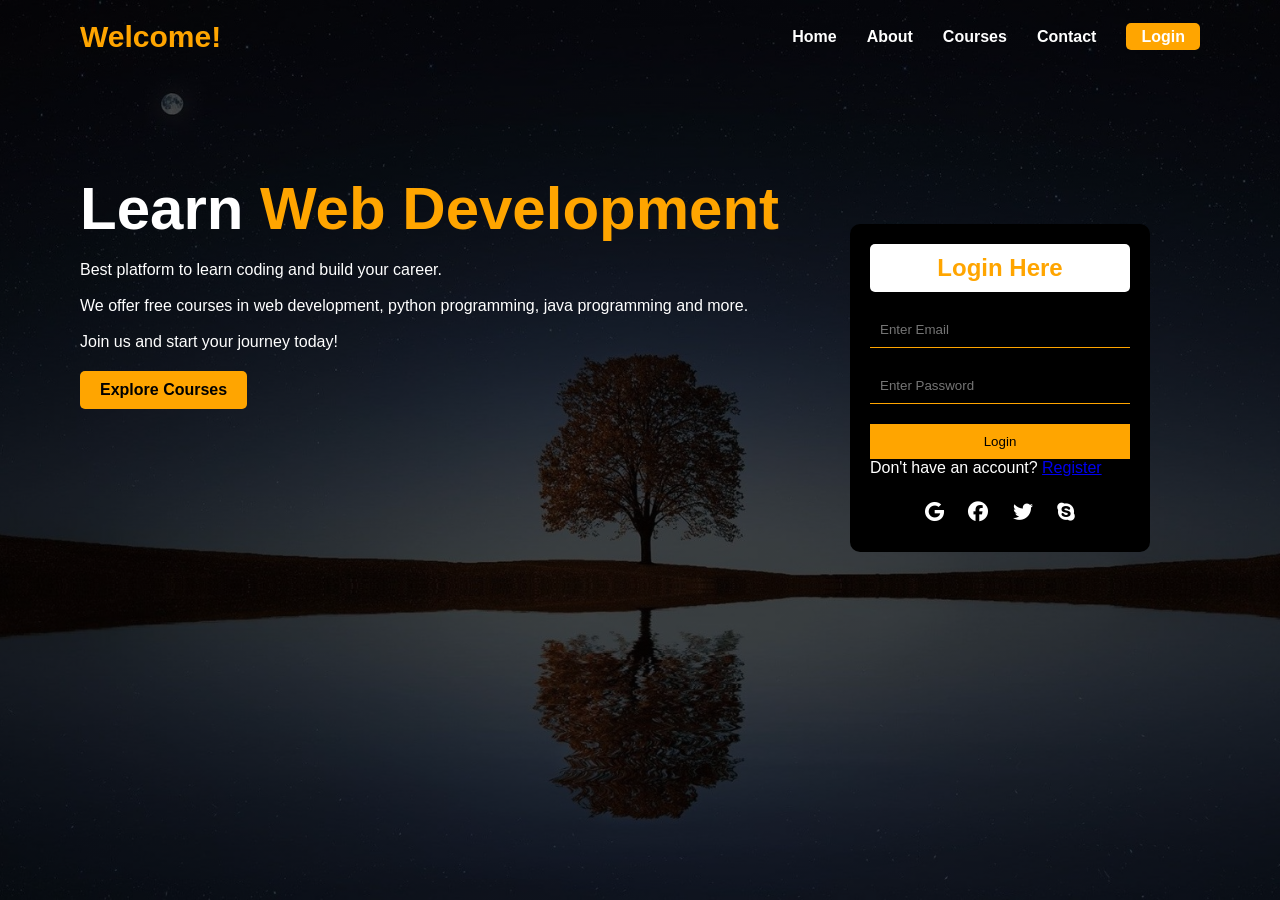
<file: index.html>
<!DOCTYPE html>

<html>
<head>
    <title>Home</title>
    <link rel="stylesheet" href="style.css">


<link rel="stylesheet" href="https://cdnjs.cloudflare.com/ajax/libs/font-awesome/6.5.0/css/all.min.css">


</head>

<body>

<div class="main">

<div class="navbar">
    <div class="logo">Welcome!</div>
    <ul class="nav-links">
        <li><a href="index.html">Home</a></li>
        <li><a href="about.html">About</a></li>
        <li><a href="courses.html">Courses</a></li>
        <li><a href="contact.html">Contact</a></li>
        <li><a href="#" class="login-btn">Login</a></li>
    </ul>
</div>

<div class="content">
    <h1>Learn <span>Web Development</span></h1>
    <br>
    <p>
        Best platform to learn coding and build your career. <br><br>
        We offer free courses in web development, python programming, java programming and more.<br><br>
        Join us and start your journey today!
    </p>

    <a href="courses.html" class="btn">Explore Courses</a>

    <div class="login-box">
        <h2>Login Here</h2>

        <form id="loginForm">
            <input type="email" id="email" placeholder="Enter Email" required>
            <input type="password" id="password" placeholder="Enter Password" required>

            <button type="submit" class="login-btn2">Login</button>
        </form>

        <p id="errorMsg" style="color:red;"></p>

        <p>Don't have an account? <a href="#">Register</a></p>

        <div class="icons">
            <i class="fab fa-google"></i>
            <i class="fab fa-facebook"></i>
            <i class="fab fa-twitter"></i>
            <i class="fab fa-skype"></i>
        </div>
    </div>
</div>


</div>

<script src="script.js"></script>

</body>
</html>
</file>
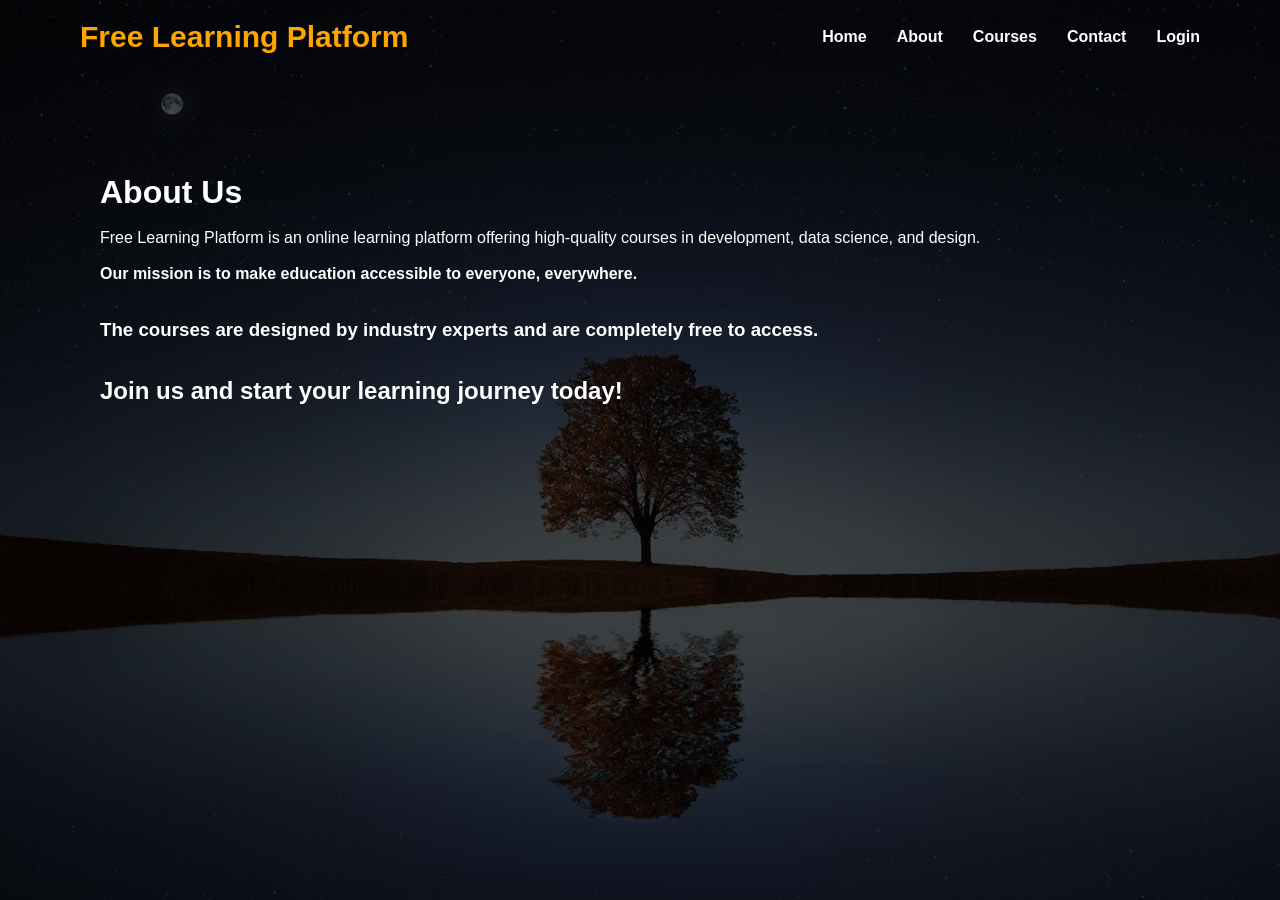
<file: about.html>
<!DOCTYPE html>
<html>
<head>
    <title>About</title>
    <link rel="stylesheet" href="style.css">
</head>

<body>

<div class="main">

    <div class="navbar">
        <div class="logo">Free Learning Platform</div>
        <ul class="nav-links">
            <li><a href="index.html">Home</a></li>
            <li><a href="about.html">About</a></li>
            <li><a href="courses.html">Courses</a></li>
            <li><a href="contact.html">Contact</a></li>
            <li><a href="#">Login</a></li>
        </ul>
    </div>

    <div class="about">
        <h1>About Us</h1>
        <br>
        <p>
            Free Learning Platform is an online learning platform offering high-quality courses 
            in development, data science, and design.<br><br>
            <h4>Our mission is to make education accessible to everyone, everywhere.</h4> <br><br>
            <h3>The courses are designed by industry experts and are completely free to access.</h3> <br><br>
            <h2>Join us and start your learning journey today!</h2><br><br>

        </p>
    </div>

</div>
</body>
</html>
</file>
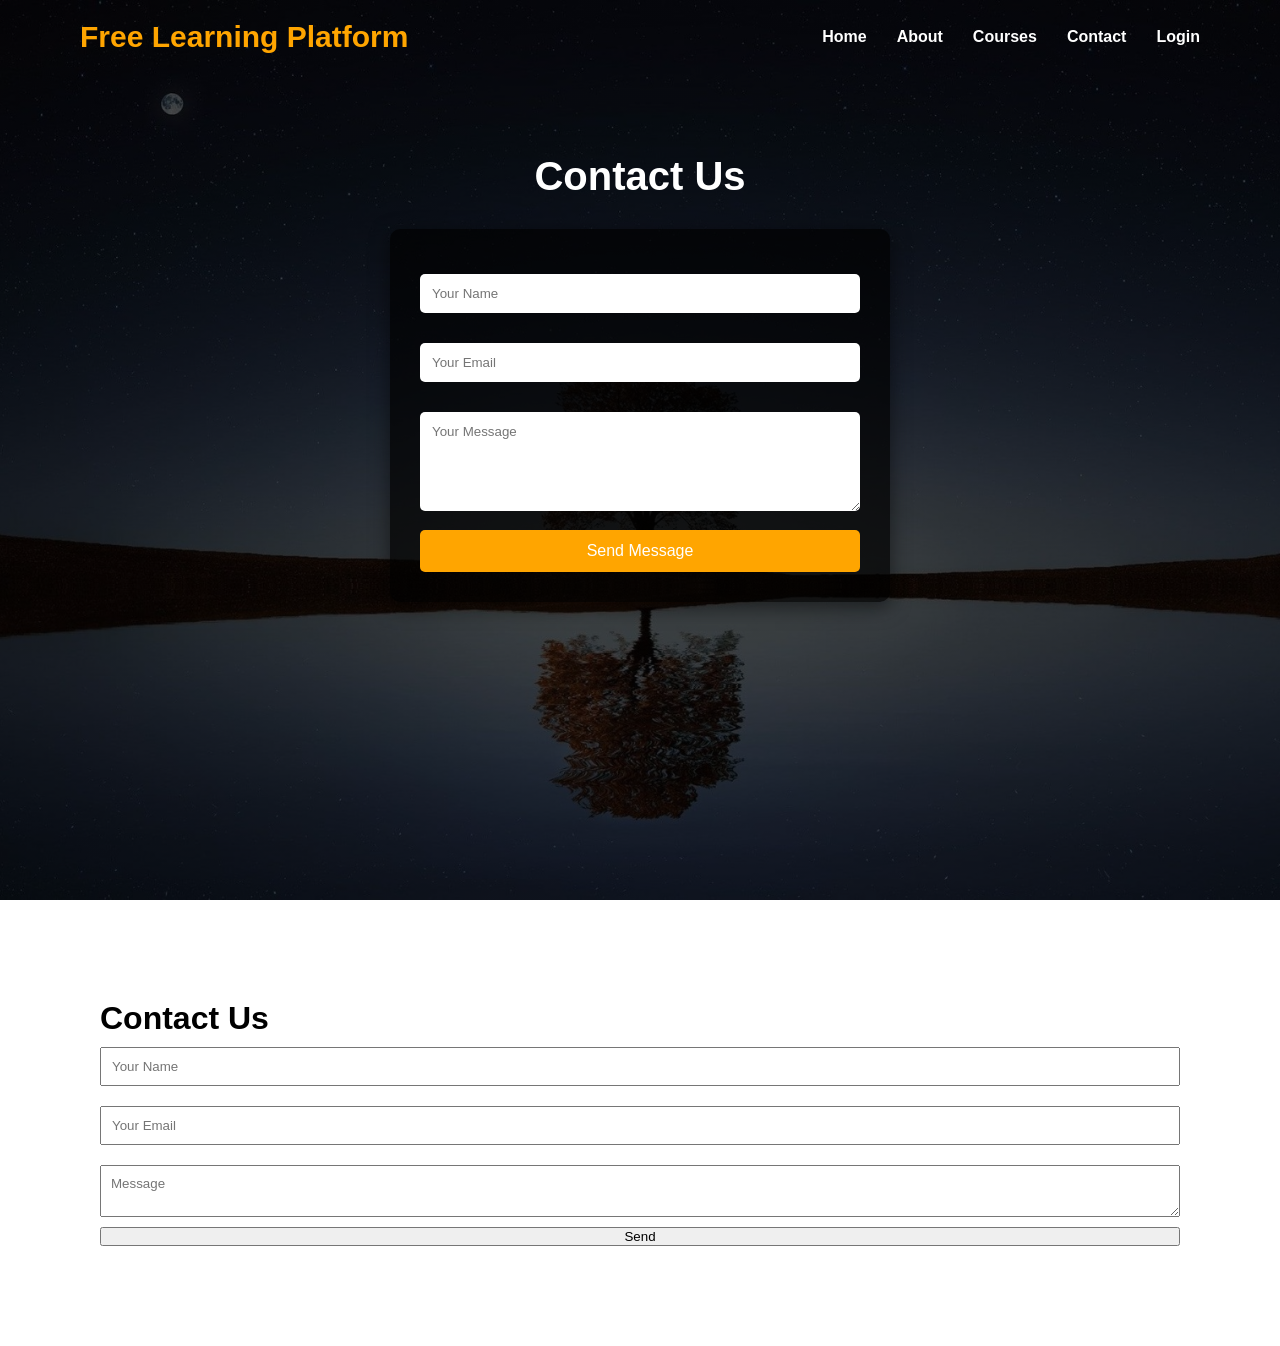
<file: contact.html>
<!DOCTYPE html>
<html>
<head>
    <title>Contact</title>
    <link rel="stylesheet" href="style.css">
</head>

<body>

<div class="main">
  <div class="navbar">
        <div class="logo">Free Learning Platform</div>
        <ul class="nav-links">
            <li><a href="index.html">Home</a></li>
            <li><a href="about.html">About</a></li>
            <li><a href="courses.html">Courses</a></li>
            <li><a href="contact.html">Contact</a></li>
            <li><a href="#">Login</a></li>
        </ul>
    </div>


    <div class="contact-container">
        <h1>Contact Us</h1>

        <form class="contact-form">
            <input type="text" placeholder="Your Name" required>
            <input type="email" placeholder="Your Email" required>
            <textarea placeholder="Your Message" rows="5" required></textarea>

            <button type="submit">Send Message</button>
        </form>
    </div>

</div>

    <div class="contact">
        <h1>Contact Us</h1>

        <input type="text" placeholder="Your Name">
        <input type="email" placeholder="Your Email">
        <textarea placeholder="Message"></textarea>

        <button>Send</button>
    </div>

</div>
</body>
</html>
</file>
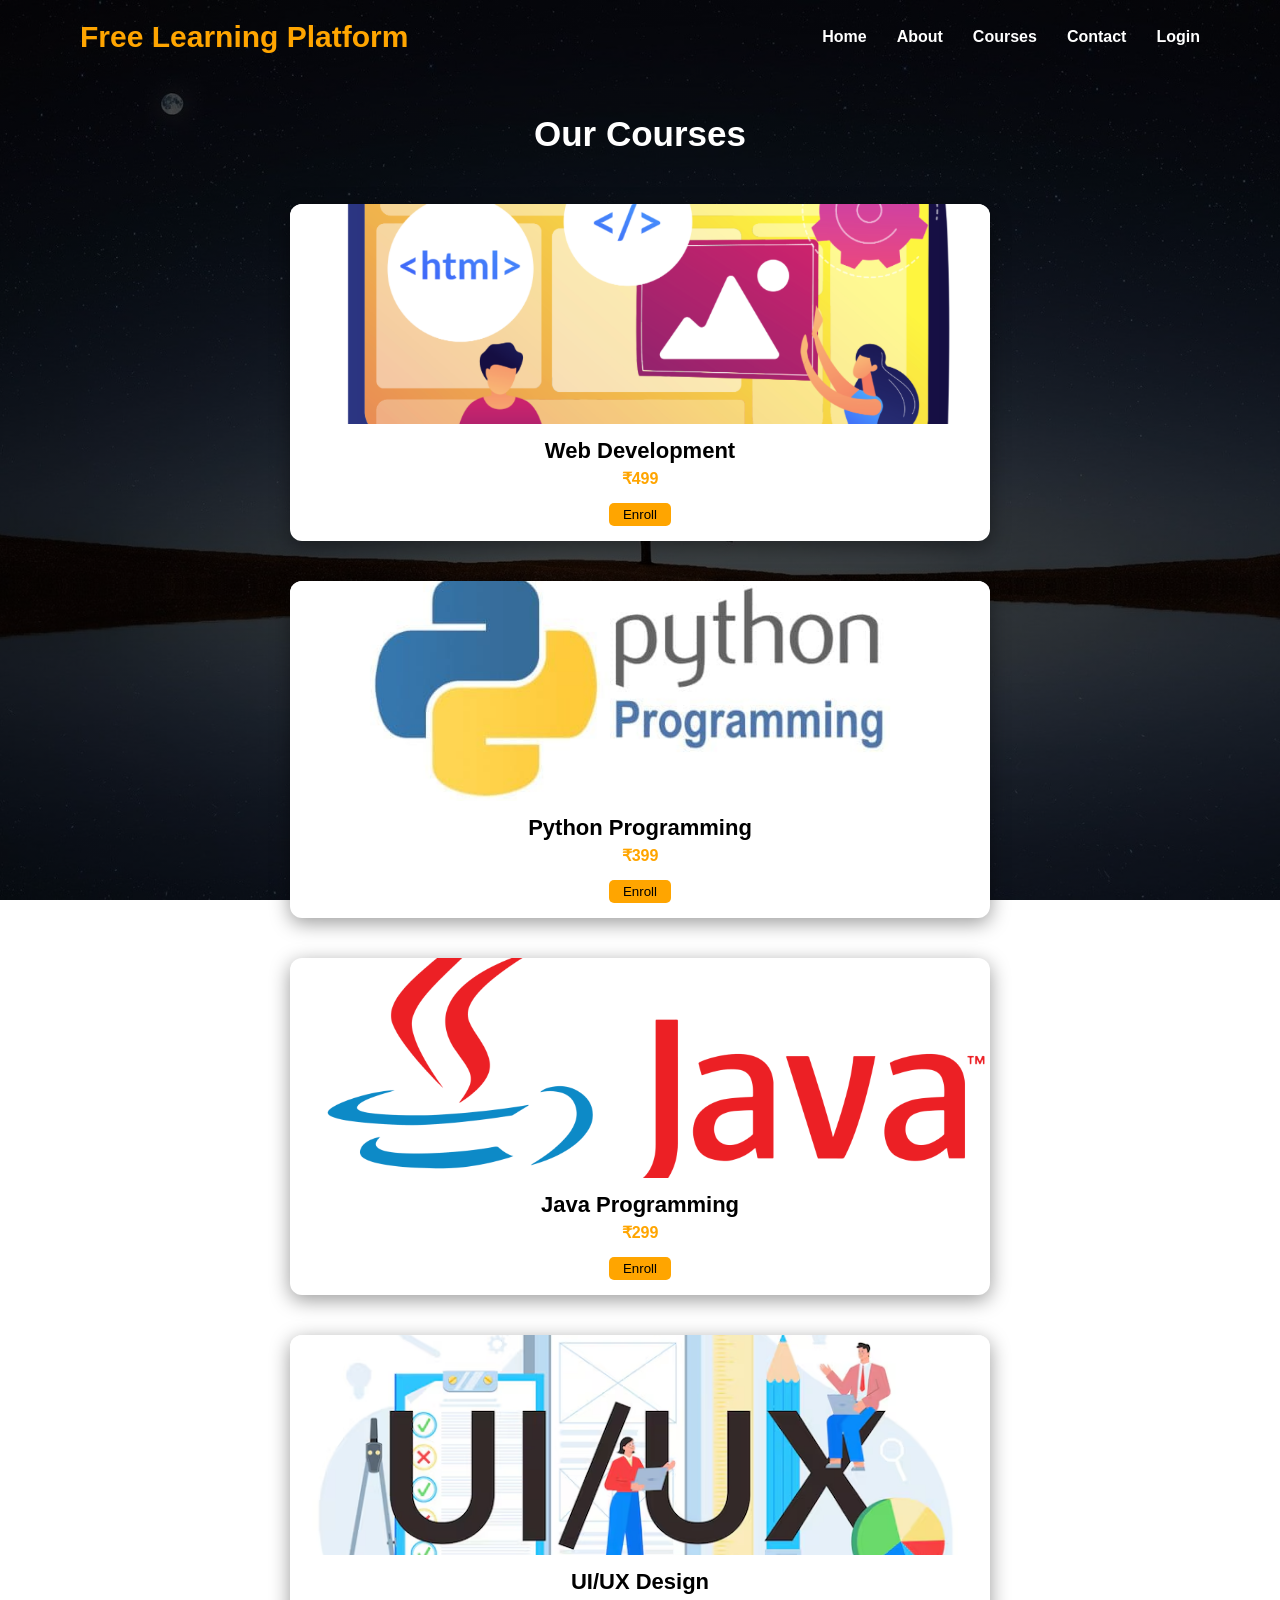
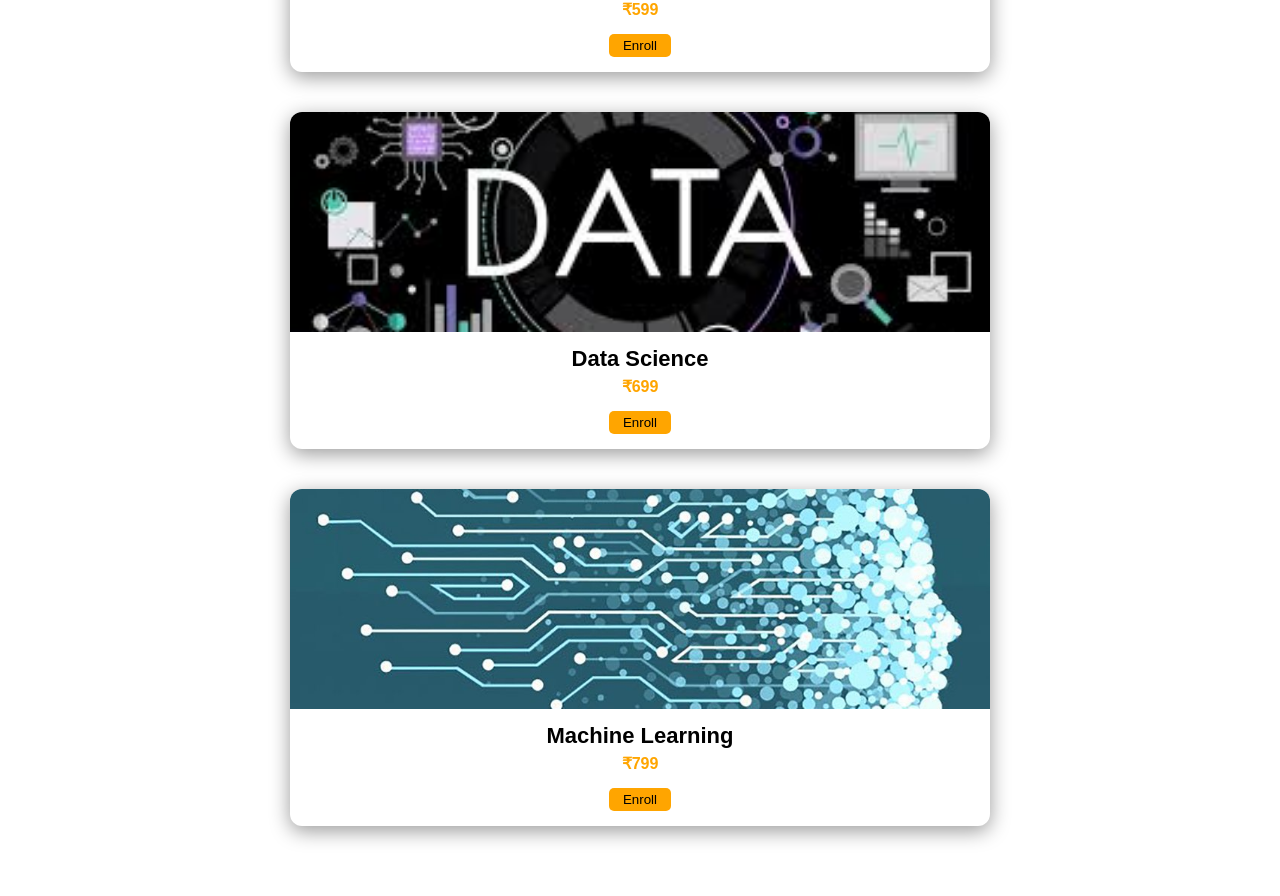
<file: courses.html>
<!DOCTYPE html>
<html>
<head>
    <title>Courses</title>
    <link rel="stylesheet" href="style.css">
</head>

<body>

<div class="main">

    <!-- NAVBAR -->
    <div class="navbar">
        <div class="logo">Free Learning Platform</div>
        <ul class="nav-links">
            <li><a href="index.html">Home</a></li>
            <li><a href="about.html">About</a></li>
            <li><a href="courses.html">Courses</a></li>
            <li><a href="contact.html">Contact</a></li>
            <li><a href="#">Login</a></li>
        </ul>
    </div>

    <h1 class="page-title">Our Courses</h1>
<div class="courses">

    <div class="card">
    <img src="images/web.jpg" alt="Web Development">
    <h3>Web Development</h3>
    <p>₹499</p>
    <button>Enroll</button>
</div>

<div class="card">
    <img src="images/python.jpg" alt="Python">
    <h3>Python Programming</h3>
    <p>₹399</p>
    <button>Enroll</button>
</div>

    <div class="card">
        <img src="images/java.jpg" alt="Java">
        <h3>Java Programming</h3>
        <p>₹299</p>
        <button>Enroll</button>

    </div>

    <div class="card">
        <img src="images/uiux.jpg" alt="UI/UX Design">
        <h3>UI/UX Design</h3>
        <p>₹599</p>
        <button>Enroll</button>
    </div>

    <div class="card">
        <img src="images/data.jpg" alt="Data Science">
        <h3>Data Science</h3>
        <p>₹699</p>
        <button>Enroll</button>
    </div>

    <div class="card">
        <img src="images/ml.jpg" alt="Machine Learning">
        <h3>Machine Learning</h3>
        <p>₹799</p>
        <button>Enroll</button>
    </div>


</div>

</div>
</body>
</html>
</file>
<file: style.css>
* {
    margin: 0;
    padding: 0;
    box-sizing: border-box;
    font-family: Arial;
}

body {
    overflow-y: auto;

    background: linear-gradient(rgba(0,0,0,0.7), rgba(0,0,0,0.7)),
                url("images/bg.jpg");

    background-size: cover;
    background-position: center;
    background-repeat: no-repeat;
    background-attachment: fixed;
}

.main {
    width: 100%;
    min-height: 100vh;
    
   
}

/* NAVBAR */
.navbar {
    display: flex;
    justify-content: space-between;
    align-items: center;
    padding: 20px 80px;
}

.logo {
    color: orange;
    font-size: 30px;
    font-weight: bold;
}

.nav-links {
    display: flex;
    list-style: none;
}

.nav-links li {
    margin-left: 30px;
}

.nav-links a {
    text-decoration: none;
    color: white;
    font-weight: bold;
}

.nav-links a:hover {
    color: orange;
}

.login-btn {
    background: orange;
    padding: 5px 15px;
    border-radius: 5px;
}

/* CONTENT */
.content {
    margin: 100px 80px;
    color: white;
    position: relative;
}

.content h1 {
    font-size: 60px;
}

.content span {
    color: orange;
}

.btn {
    margin-top: 20px;
    padding: 10px 20px;
    background: orange;
    border: none;
    cursor: pointer;
}

/* LOGIN BOX */
.login-box {
    position: absolute;
    right: 50px;
    top: 50px;
    width: 300px;
    padding: 20px;
    background: black;
    border-radius: 10px;
}

.login-box h2 {
    background: white;
    color: orange;
    text-align: center;
    padding: 10px;
    border-radius: 5px;
}

.login-box input {
    width: 100%;
    margin-top: 20px;
    padding: 10px;
    background: transparent;
    border: none;
    border-bottom: 1px solid orange;
    color: white;
}

.login-btn2 {
    width: 100%;
    margin-top: 20px;
    padding: 10px;
    background: orange;
    border: none;
}

.icons {
    margin-top: 15px;
    text-align: center;
}

.icons i {
    margin: 10px;
    color: white;
    font-size: 20px;
    cursor: pointer;
}

.icons i:hover {
    color: orange;
}

/* COURSES */
.page-title {
    text-align: center;
    color: white;
    margin-top: 40px;
    font-size: 35px;
}

.courses {
    display: flex;
    flex-direction: column;   
    align-items: center;
    margin-top: 30px;
    padding-bottom: 50px;
}
.card {
    width: 70%;
    max-width: 700px;
    background: white;
    margin: 20px auto;
    border-radius: 12px;
    overflow: hidden;
    box-shadow: 0 5px 20px rgba(0,0,0,0.4);
    text-align: center;
}
.card img {
    width: 100%;
    height: 220px;
    object-fit: cover;
}
.card h3 {
    font-size: 22px;
    margin: 10px 0 5px 0;   /* 👈 reduced spacing */
}


.card:hover {
    transform: scale(1.03);
}
.card p {
    margin: 5px 0;          /* 👈 smaller gap */
    font-weight: bold;
    color: orange;
}

.card button {
    margin: 10px 0 15px 0;   /* 👈 controlled spacing */
    padding: 4px 14px;
    background: orange;
    border: none;
    border-radius: 5px;
    cursor: pointer;
}
/* ABOUT */
.about {
    color: white;
    margin: 100px;
}

/* CONTACT */
.contact {
    margin: 100px;
    display: flex;
    flex-direction: column;
}

.contact input, textarea {
    margin: 10px 0;
    padding: 10px;
}
/* CONTACT PAGE STYLING */

.contact-container {
    width: 100%;
    display: flex;
    flex-direction: column;
    align-items: center;
    margin-top: 80px;
    color: white;
}

.contact-container h1 {
    margin-bottom: 30px;
    font-size: 40px;
}

/* FORM BOX */
.contact-form {
    width: 90%;
    max-width: 500px;
    background: rgba(0,0,0,0.7);
    padding: 30px;
    border-radius: 10px;
    box-shadow: 0 5px 20px rgba(0,0,0,0.5);
}

/* INPUTS */
.contact-form input,
.contact-form textarea {
    width: 100%;
    margin: 15px 0;
    padding: 12px;
    border: none;
    border-radius: 5px;
    outline: none;
}

/* BUTTON */
.contact-form button {
    width: 100%;
    padding: 12px;
    background: orange;
    border: none;
    color: white;
    font-size: 16px;
    border-radius: 5px;
    cursor: pointer;
    transition: 0.3s;
}

/* 🔥 HOVER EFFECT */
.contact-form button:hover {
    background: white;
    color: orange;
    transform: scale(1.05);
}
.contact-form input:focus,
.contact-form textarea:focus {
    border: 2px solid orange;
}
.btn {
    display: inline-block;
    padding: 10px 20px;
    background: orange;
    color: black;
    text-decoration: none;
    border-radius: 5px;
    font-weight: bold;
    transition: 0.3s;
}

.btn:hover {
    background: white;
    color: orange;
}
</file>
